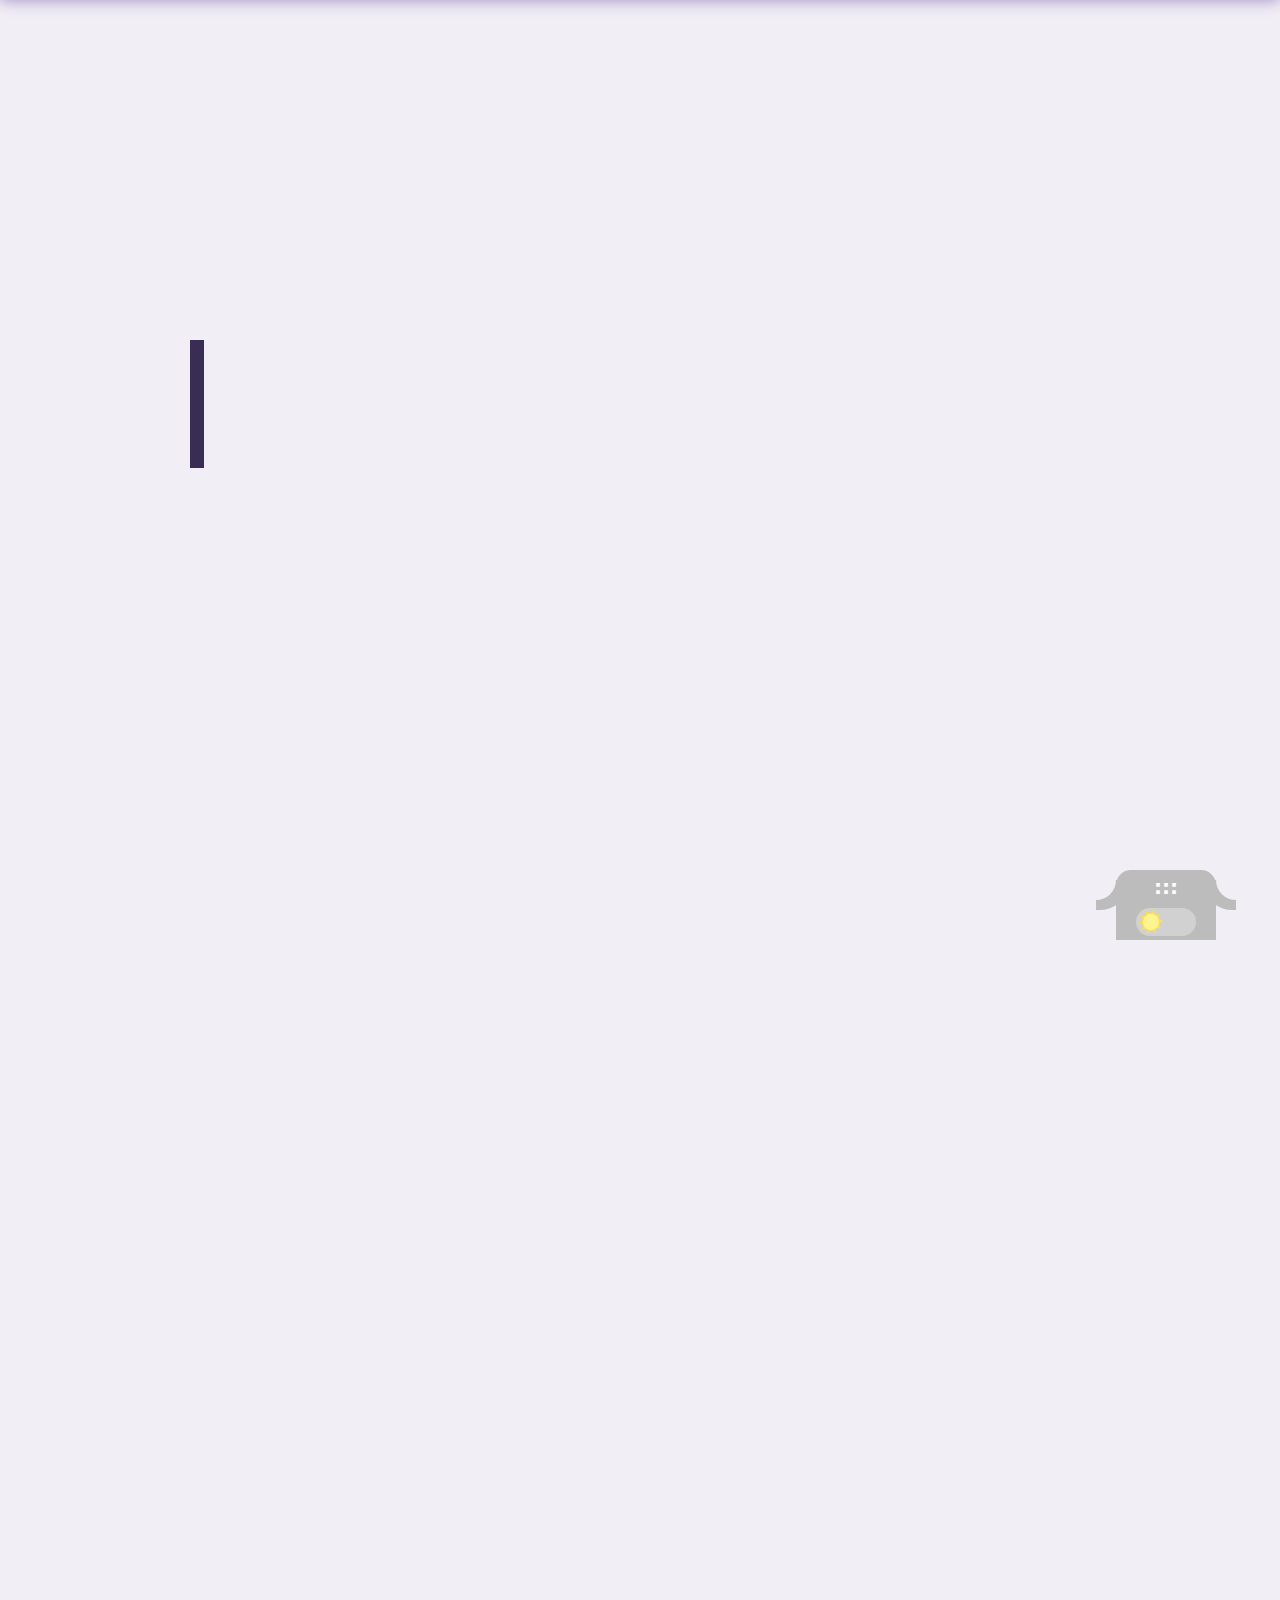
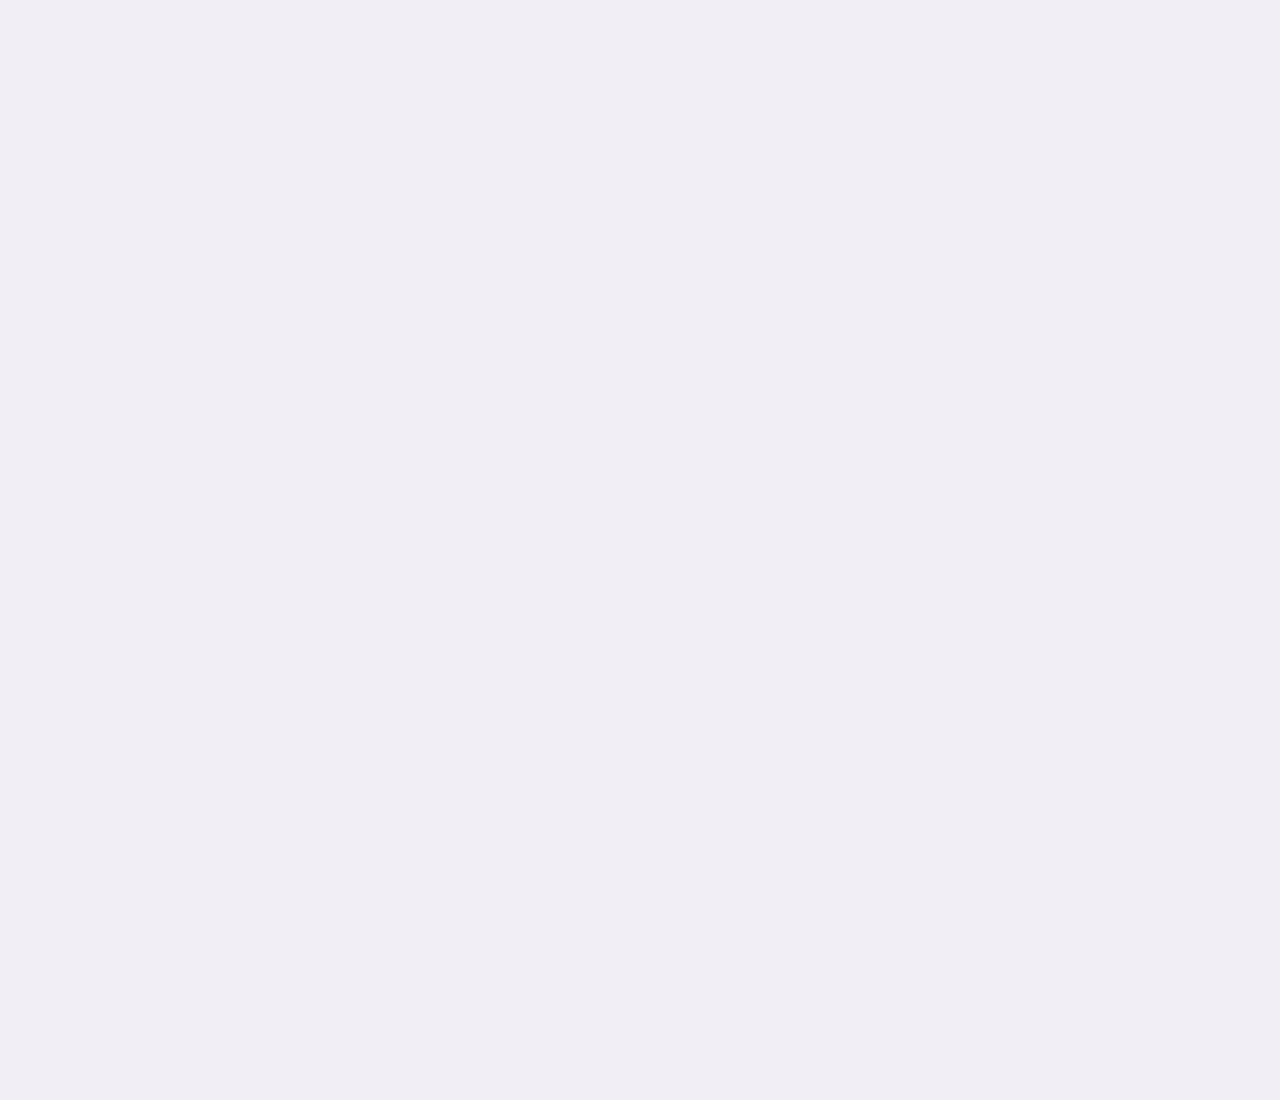
<file: index.html>
<!DOCTYPE html>
<html lang="de">
    <head>
    <meta charset="UTF-8">
    <meta name="viewport" content="width=device-width, initial-scale=1.0">
        <title>| Home |</title>
        <link rel="stylesheet" href="root.css">
        <link rel="stylesheet" href="menu/menu.css">
        <link rel="stylesheet" href="home/home.css">
        <link rel="icon" type="image/x-icon" href="../img/LogoMain.svg">

        <link rel="preconnect" href="https://fonts.googleapis.com">
        <link rel="preconnect" href="https://fonts.gstatic.com" crossorigin>
        <link href="https://fonts.googleapis.com/css2?family=Kode+Mono:wght@700&display=swap" rel="stylesheet">

    </head>
    <body>
        <nav class="menu" id="main-menu">
            <div class="menu-item-container" id="menu-item-container">
                <div class="menu-flex-growth"><img src="img/LogoMain.svg" alt="Logo"></div>
                <div class="menu-item" id="menu-item"><a href="index.html" class="active">| <span class="menu-item-text">Home</span> |</a></div>
                <div class="menu-item" id="menu-item"><a href="project-list/project-list.html">| <span class="menu-item-text">Projekte</span> |</a></div>
                <div class="menu-item" id="menu-item"><a href="resources/resources.html">| <span class="menu-item-text">Ressourcen</span> |</a></div>
                <div class="menu-item" id="menu-item"><a href="about_me/about_me.html">| <span class="menu-item-text">Über Mich</span> |</a></div>
            </div>
            <button class="menu-button" id="menu-button" onclick="revealMenu()"></button>
        </nav>
        <div class="theme-swapper-container">
            <p>:::</p>
            <label class="switch">
                <input class="checkbox" type="checkbox" onchange="setTheme()" id="theme-switch">
                <span class="slider"><img src="img/Sun.svg"></span>
            </label>
        </div>
        <script src="menu/menu.js"></script>
        <div class="content">
            <section class="section-1">
                <h1>&lt;html/Webseite&gt;</h1>
                <p>Dies ist eine kleine Webseite, um meine bisherigen Projekte vorzustellen.</p>
            </section>
            <section class="section-2">
                <div class="sect-2-grid-container">
                    <div class="sect-2-grid-item image-container"></div>
                    <div class="sect-2-grid-item headline">
                        <h1><span class="main-text">Roboterarm</span><br>Gesteuert mit Inverse Kinematik</h2>
                        <p>Ein kleines Projekt, welches Fachgebieter der Technik, Robotik und Informatik verbindet.</p>
                        <a href="project-list/project-list.html#robot-arm">Erfahre Mehr</a>
                    </div>
                </div>
            </section>
            <section class="section-3">
                <div class="effect-container">
                    <ul>
                        <li id="e-item-1">HTML</li>
                        <li id="e-item-2">CSS</li>
                        <li id="e-item-3">Java-Script</li>
                        <li id="e-item-4">Python</li>
                        <li id="e-item-5">C#</li>
                    </ul>
                </div>
                <div class="text-container">
                    <p>Lorem ipsum dolor sit amet consectetur adipisicing elit. A dolorem autem velit commodi necessitatibus veritatis nam dolore repellendus minima maxime modi cum, quas id possimus mollitia consectetur corrupti temporibus rerum?</p>
                </div>
            </section>
        </div>
        <script src="home/home.js"></script>
    </body>
</html>
</file>
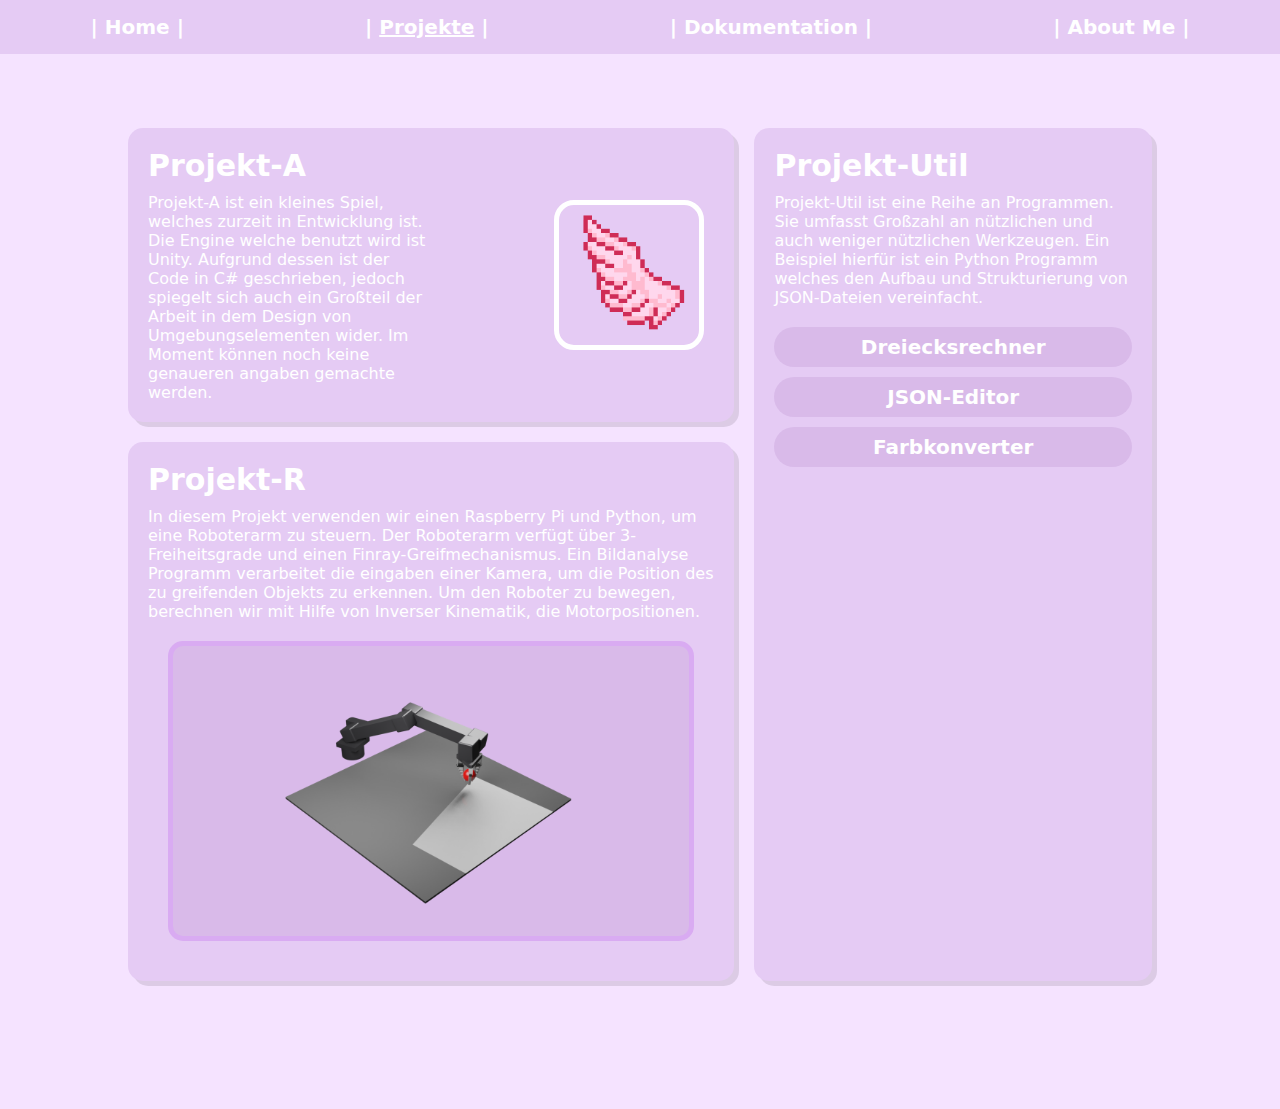
<file: project-list.html>
<!DOCTYPE html>
<html lang="de">
<head>
    <meta charset="UTF-8">
    <meta name="viewport" content="width=device-width, initial-scale=1.0">
    <link rel="stylesheet" href="style.css">
    <link rel="stylesheet" href="menu.css">
    <link rel="stylesheet" href="project-list-style.css">
    <title>| Projekte |</title>
    <script src="menu.js"></script>
    <script src="project-list.js"></script>
</head>
<body>
    <nav class="menu" id="main-menu">
        <div class="menu-item-container" id="menu-item-container">
            <div class="menu-item" id="menu-item"><a href="index.html">| <span class="menu-item-text">Home</span> |</a></div>
                <div class="menu-item" id="menu-item"><a href="project-list.html" class="active">| <span class="menu-item-text">Projekte</span> |</a></div>
                <div class="menu-item" id="menu-item"><a href="documentation.html">| <span class="menu-item-text">Dokumentation</span> |</a></div>
                <div class="menu-item" id="menu-item"><a href="about_me.html">| <span class="menu-item-text">About Me</span> |</a></div>
        </div>
        <button class="menu-button" id="menu-button" onclick="revealMenu()"></button>
    </nav>
    <div class="container">
        <div class="popup-container">
            <div class="popup-window" id="popup-tri-calc">
                <button class="close-popup-button" windowState="close" windowID="popup-tri-calc" onclick="windowDisplay(this.id)" id="tri-calc-close"></button>
                <h1>Dreiecksrechner</h1>
                <p>Lorem ipsum dolor sit amet consectetur, adipisicing elit. Enim voluptate reiciendis eos. Et magni officia dolores mollitia harum in totam amet, enim nesciunt aperiam, cum recusandae, optio sapiente sequi aut!</p>
            </div>
            <div class="popup-window" id="popup-json-reader">
                <button class="close-popup-button" windowState="close" windowID="popup-json-reader" onclick="windowDisplay(this.id)" id="json-reader-close"></button>
                <h1>JSON-Editor</h1>
                <p>Lorem ipsum dolor sit amet consectetur, adipisicing elit. Enim voluptate reiciendis eos. Et magni officia dolores mollitia harum in totam amet, enim nesciunt aperiam, cum recusandae, optio sapiente sequi aut!</p>
            </div>
            <div class="popup-window" id="popup-color-conv">
                <button class="close-popup-button" windowState="close" windowID="popup-color-conv" onclick="windowDisplay(this.id)" id="color-conv-close"></button>
                <h1>Farbkonverter</h1>
                <p>Lorem ipsum dolor sit amet consectetur, adipisicing elit. Enim voluptate reiciendis eos. Et magni officia dolores mollitia harum in totam amet, enim nesciunt aperiam, cum recusandae, optio sapiente sequi aut!</p>
            </div>
        </div>
        <h1></h1>
        <div class="project-grid">
            <div class="project-1 project-grid-item">
                <div class="project-1-head project-headline">
                    <h2>Projekt-A</h2>
                    <p>Projekt-A ist ein kleines Spiel, welches zurzeit in Entwicklung ist. Die Engine welche benutzt wird ist Unity. Aufgrund dessen ist der Code in C# geschrieben, jedoch spiegelt sich auch ein Großteil der Arbeit in dem Design von Umgebungselementen wider. Im Moment können noch keine genaueren angaben gemachte werden.</p>    
                </div>
                <img src="img/Projekt-A.png">
            </div>
            <div class="project-2 project-grid-item">
                <h2>Projekt-R</h2>
                <p>In diesem Projekt verwenden wir einen Raspberry Pi und Python, um eine Roboterarm zu steuern. Der Roboterarm verfügt über 3-Freiheitsgrade und einen Finray-Greifmechanismus. Ein Bildanalyse Programm verarbeitet die eingaben einer Kamera, um die Position des zu greifenden Objekts zu erkennen. Um den Roboter zu bewegen, berechnen wir mit Hilfe von Inverser Kinematik, die Motorpositionen.</p>
                <div class="project-2-image"></div>
            </div>
            <div class="project-3 project-grid-item">
                <h2>Projekt-Util</h2>
                <p>Projekt-Util ist eine Reihe an Programmen. Sie umfasst Großzahl an nützlichen und auch weniger nützlichen Werkzeugen. Ein Beispiel hierfür ist ein Python Programm welches den Aufbau und Strukturierung von JSON-Dateien vereinfacht.</p>
                <div class="extendable">
                    <button windowState="open" windowID="popup-tri-calc" onclick="windowDisplay(this.id)" id="tri-calc-open"><span class="unclickable-button">Dreiecksrechner</span></button>
                    <button windowState="open" windowID="popup-json-reader" onclick="windowDisplay(this.id)" id="json-reader-open"><span class="unclickable-button">JSON-Editor</span></button>
                    <button windowState="open" windowID="popup-color-conv" onclick="windowDisplay(this.id)" id="color-conv-open"><span class="unclickable-button">Farbkonverter</span></button>
                </div>
            </div>
        </div>
    </div>
</body>
</html>
</file>
<file: root.css>
*,
*::after,
*::before {
    margin: 0px;
    box-sizing: border-box;
    transition: color, background-color, box-shadow 0.3s;
}

:root {
    --scroll: 0;
    --value-clr: 0;

    --img-menu-icon: url("../img/menu-icon.svg");
    --img-exit-icon: url("../img/exit-icon.svg");

    color-scheme: light;

    /*Color*/
    --clr-main: white;
    --clr-unselected: #f4f4f4;
    --clr-general-no-intense: #bcbcbc;
    --clr-general-normal: #eaeaea;
    --clr-general-intense: #d1d1d1;
    --clr-shadow: rgba(0, 0, 0, 0.1);
}

[data-theme="dark"] {
    color-scheme: dark;

    --clr-general-no-intense: #000000;
    --clr-unselected: #d6d6d6;
    --clr-general-normal: #292929;
    --clr-general-intense: #4e4e4e;
    --clr-shadow: rgba(0, 0, 0, 0.5);
}

body {
    font-family: system-ui, -apple-system, BlinkMacSystemFont, "Segoe UI",
        Roboto, Oxygen, Ubuntu, Cantarell, "Open Sans", "Helvetica Neue",
        sans-serif;
}
</file>
<file: menu/menu.css>
[data-theme="light"] {
    --img-theme-switch: url('../img/Sun.svg');
}

[data-theme=dark] {
    --img-theme-switch: url('../img/Moon.svg');
}

.menu {
    pointer-events: all;
    z-index: 10;
    position: fixed;
    top: 0px;
    width: 100%;
}

.menu-item-container {
    width: 100%;
    display: flex;
    flex-direction: row;
    justify-content: space-around;
    padding-right: 15px;
}

.menu-flex-growth {
    flex-grow: 0.6;
    overflow: hidden;
}

.menu-flex-growth img {
    position: relative;
    top: 5px;
    height: 50px;
}

.menu-item {
    pointer-events: all;
    padding-top: 15px;
    padding-bottom: 15px;
    transition: all 0.2s ease;
}


.menu-item a {
    color: var(--clr-unselected);
    text-decoration: none;
    font-size: 20px;
    font-weight: 700;
    transition: color 0.2s ease;
}

.menu-item .active {
    color: var(--clr-main);
}

.active .menu-item-text {
    text-decoration: underline;
}

.menu-item:hover {
    transform: translateY(-10px);
}

.menu-item:hover a{
    color: var(--clr-main);
}

.menu-button {
    cursor: pointer;
    background-image: url("../img/menu-icon.svg");
    background-color: transparent;
    border: 5px solid transparent;
    position: fixed;
    display: none;
    top: 10px;
    right: 10px;
    width:50px; 
    height:50px;
}

@keyframes open-close-menubar {
    0% {
        visibility: hidden;
        transform: translateX(-100vw);
    }
    1% { 
        visibility: visible;
    }
    100% {
        transform: translateX(0px);
        visibility: visible;
    }
}

@keyframes idle {
    100% {}
}

@media (max-width: 800px) {
    .menu {
        pointer-events: none;
    }

    .menu-item-container {
        flex-direction: column;
        /*animation: open-close-menubar 0.5s ease-in-out forwards;*/
    }

    .menu-item {
        position: relative;
        left: 10%;
        width: fit-content;
    }

    .menu-button {
        display: block;
        pointer-events: all;
    }
    .menu-flex-growth img {
        top: 10px;
        left: 50px;
    }
}

.theme-swapper-container {
    background-color: var(--clr-general-no-intense);
    position: fixed;
    z-index: 10;
    bottom: 0;
    right: 5%;
    height: 70px;
    width: 100px;
    display: flex;
    flex-wrap: wrap;
    align-items: center;
    justify-content: center;
    border-radius: 15px 15px 0px 0px;
    transform: translateY(40px);
    transition: 0.3s;
}

.theme-swapper-container::before {
    display: block;
    position: absolute;
    content: "";
    width: 20px;
    height: 20px;
    border-radius: 0 0 100vw 0;
    box-shadow: 5px 5px 0 5px var(--clr-general-no-intense);
    transform: translateY(-40px);
    bottom: 0px;
    left: -20px;
    transition: 0.3s;
}

.theme-swapper-container::after {
    display: block;
    position: absolute;
    z-index: 10;
    content: "";
    width: 20px;
    height: 20px;
    border-radius: 0 0 0 100vw;
    box-shadow: -5px 5px 0 5px var(--clr-general-no-intense);
    transform: translateY(-40px);
    bottom: 0px;
    right: -20px;
    transition: 0.3s;
}

.theme-swapper-container:has(:focus)::after,
.theme-swapper-container:hover::after {
    box-shadow: -5px 5px 0 5px var(--clr-general-normal);
    transform: translateY(0px);
}

.theme-swapper-container:has(:focus)::before,
.theme-swapper-container:hover::before {
    box-shadow: 5px 5px 0 5px var(--clr-general-normal);
    transform: translateY(0px);
}

.theme-swapper-container:hover, .theme-swapper-container:has(:focus) {
    transform: translateY(0px);
    background-color: var(--clr-general-normal);
}

.theme-swapper-container p {
    width: 100%;
    text-align: center;
    font-size: 20px;
    font-weight: 700;
    color: var(--clr-main);
    cursor: default;
}

.switch {
    position: relative;
    display: inline-block;
    width: 60px;
    height: 28px;
}

.checkbox { 
  opacity: 0;
  width: 0;
  height: 0;
}

.slider {
  position: absolute;
  cursor: pointer;
  top: 0;
  left: 0;
  right: 0;
  bottom: 0;
  border-radius: 34px;
  background-color: var(--clr-general-intense);
  transition: .4s;
}

.slider img {
    content: var(--img-theme-switch);
    position: absolute;
    width: 26px;
    height: 26px;
    bottom: 1px;
    left: 2px;
    border-radius: 50%;
    transition: .4s;
}

/*.slider:before {
    background-color: var(--clr-main);
}*/

.checkbox:focus + .slider img {
  box-shadow: 0 0 3px var(--clr-main);
}

.checkbox:checked + .slider img {
  transform: translateX(30px);
}
</file>
<file: home/home.css>
:root {
    --menu-scroll: calc(1% * min((max( var(--scroll), 30 ) * 3 - 190), 0));
    --title-characters: 15;
    --img-menu-icon: url("../img/menu-icon.svg");
    --img-exit-icon: url("../img/exit-icon.svg");
    --clr-home-menubar: hsl(var(--value-clr), 30%, 65%);
    --clr-home-background-accent: hsl(var(--value-clr), 100%, 30%);
    --clr-home-background: hsl(var(--value-clr), 30%, 95%);
    --clr-home-text: hsl(var(--value-clr), 30%, 25%);
}

[data-theme="dark"] {
    color-scheme: dark;
    --clr-home-menubar: hsl(var(--value-clr), 30%, 50%);
    --clr-home-background-accent: hsl(var(--value-clr), 100%, 70%);
    --clr-home-background: hsl(var(--value-clr), 30%, 5%);
    --clr-home-text: hsl(var(--value-clr), 30%, 90%);
}

body {
    background-color: var(--clr-home-background);
}

section {
    width: 100%;
    height: 100dvh;
    position: sticky;
    top: 0px;
}

.menu-item-container {
    background-color: var(--clr-home-menubar);
    transform: translateY(calc(1% * min((max( var(--scroll), 30 ) * 3 - 190), 0)));
    box-shadow: 0 0px 15px var(--clr-home-menubar);
}

.section-1 {
    z-index: 2;
    transform: translateY(calc(-1% * min( ( max( var(--scroll), 50 ) - 50 ) * 100 / 50, 100 )));
    display: flex;
    flex-direction: column;
    justify-content: center;
    align-items: center;
}

.section-1 h1 {
    font-family: "Kode Mono", monospace;
    font-optical-sizing: auto;
    font-weight: 700;
    font-size: calc(min(8svw, 100px));
    color: var(--clr-home-text);
    position: relative;
    animation: move-title 0.5s ease 4s forwards;
}

.section-1 h1::before, .section-1 h1::after {
    content: "";
    position: absolute;
    top: 0;
    left: 0;
    right: 0;
    bottom: 0;
}

.section-1 h1::before {
    background-color: var(--clr-home-background);
    animation: typewriter 2s steps(var(--title-characters)) 1s forwards;
}

.section-1 h1::after {
    width: 1.5%;
    background-color: var(--clr-home-text);
    animation: typewriter 2s steps(var(--title-characters)) 1s forwards, typewriter-blink 0.6s steps(1) 0s infinite, blend-in 0.2s 5s reverse forwards;
}

.section-1 p {
    opacity: 0%;
    text-align: center;
    color: var(--clr-home-text);
    width: calc(min(900px, 80%));
    font-size: calc(min(3.2svw, 40px));
    animation: blend-in 0.4s ease 4.5s forwards;
}

@keyframes typewriter {
    to {
        left: 100%;
    }
}

@keyframes typewriter-blink {
    49% {
        background-color: var(--clr-main);
    }
    51% {
        background-color: transparent;
    }
}

@keyframes move-title {
    to {
        transform: translateY(-100%);
        text-shadow: 0px 0px 7px var(--clr-main);
    }
}

@keyframes blend-in {
    from {
        opacity: 0%;
    }
    to {
        opacity: 100%;
    }
}

/*SECTION-2*/

.section-2 {
    z-index: 1;
    opacity: calc(1% * min( ( max( var(--scroll), 50 ) - 50 ) * 100 / 50, 100 ) );
    transform: translateY(calc(-1% * min( ( max( var(--scroll), 150 ) - 150 ) * 100 / 40, 100 )));
}

.section-2 .sect-2-grid-container {
    padding: 50px;
    width: 100%;
    height: 100%;
    display: grid;
    grid-template-rows: 1fr;
    grid-template-columns: repeat(auto-fit, minmax(350px, 1fr));
    align-items: center;
}

.section-2 h1 {
    color: var(--clr-home-text);
}

.section-2 p {
    color: var(--clr-home-text);
}

.section-2 .image-container {
    height: 100%;
    background-image: url("../img/RobotorArm.png");
    background-position: center;
    background-repeat: no-repeat;
    background-size: calc(100% + 100% * (min( max(var(--scroll) - 60, 0), 40) / 40) - 20vw * (min( max(var(--scroll) - 160, 0), 20) / 20));
}

.section-2 .headline {
    text-align: center;
    padding: 5%;
}

.section-2 .main-text {
    font-size: 65px;
}

.section-2 .headline a {
    display: inline-block;
    margin-top: 15px;
    background-color: var(--clr-home-menubar);
    padding: 5px 15px 5px 15px;
    border-radius: 10px;
    color: var(--clr-main);
    line-height: 2;
    font-size: 30px;
    text-decoration: none;
}

.section-2 .headline a:hover {
    box-shadow: 0px 0px 15px var(--clr-home-text);
}

/*----------------- Section 3 ------------------------*/

.section-3 {
    opacity: calc(1% * min( ( max( var(--scroll), 150 ) - 150 ) * 100 / 50, 100 ) );
    display: grid;
    padding-inline: 8%;
    grid-template-columns: 2fr 3fr;
    align-content: center;
    align-items: center;
    justify-content: center;
    justify-items: center;
    overflow-x: hidden;
}

.section-3 .text-container {
    max-width: 700px;
    color: var(--clr-home-text);
    text-align: center;
}

.section-3 .effect-container ul {
    display: flex;
    align-items: center;
    width: 100%;
    justify-content: center;
    list-style: none;
    padding: 0px;
}

#e-item-1 {
    --anim-delay: 0;
}

#e-item-2 {
    --anim-delay: 1;
}

#e-item-3 {
    --anim-delay: 2;
}

#e-item-4 {
    --anim-delay: 3;
}

#e-item-5 {
    --anim-delay: 4;
}

#e-item-6 {
    --anim-delay: 5;
}

#e-item-7 {
    --anim-delay: 6;
}

.section-3 .effect-container li {
    position: absolute;
    text-align: center;
    font-size: 10px;
    text-shadow: 0px 0px 15px var(--clr-home-background-accent);
    opacity: 0%;
    color: var(--clr-main);
    --anim-length: 20s;
    animation: effect-scroll-horizontal var(--anim-length) calc(((var(--anim-length) / 5 ) * var(--anim-delay))) linear infinite forwards;
}

@media (max-width:800px) {
    .section-3 {
        grid-template-columns: auto;
        grid-template-rows: 1fr 1fr;
    }
    .section-3 .effect-container li {
        animation: effect-scroll-vertical var(--anim-length) calc(((var(--anim-length) / 5 ) * var(--anim-delay))) linear infinite forwards;
    }
    #e-item-3 {
        width: 150px;
        text-align: center;
        text-wrap: wrap;
    }
}

@keyframes effect-scroll-horizontal {
    0% {
        transform: translateY(-60px);
        font-size: 20px;
        opacity: 100%;
    }
    5%, 20% {
        transform: translateY(0px);
        font-size: 50px; 
    }
    25%, 40% {
        transform: translateY(60px);
        font-size: 20px;
        opacity: 100%;
    }
    45%, 60% {
        transform: translateY(90px);
        font-size: 10px;
        opacity: 50%;
    }
    62.49% {
        transform: translateY(110px);
        opacity: 0%;
    }
    62.5% {
        transform: translateY(-110px);
        opacity: 0%;
    }
    65%, 80% {
        transform: translateY(-90px);
        opacity: 50%;
        font-size: 10px;
    }
    85%, 100% {
        transform: translateY(-60px);
        font-size: 20px;
        opacity: 100%;
    }
}

@keyframes effect-scroll-vertical {
    0% {
        transform: translateX(-120px);
        font-size: 20px;
        opacity: 100%;
    }
    5%, 20% {
        transform: translateX(0px);
        font-size: 50px; 
    }
    25%, 40% {
        transform: translateX(120px);
        font-size: 20px;
        opacity: 100%;
    }
    45%, 60% {
        transform: translateX(180px);
        font-size: 10px;
        opacity: 50%;
    }
    62.49% {
        transform: translateX(220px);
        opacity: 0%;
    }
    62.5% {
        transform: translateX(-220px);
        opacity: 0%;
    }
    65%, 80% {
        transform: translateX(-180px);
        opacity: 50%;
        font-size: 10px;
    }
    85%, 100% {
        transform: translateX(-120px);
        font-size: 20px;
        opacity: 100%;
    }
}
</file>
<file: style.css>
*, *::after, *::before {
    margin: 0px;
    box-sizing: border-box;
}

:root {
    /*Scroll Vars*/
    --scroll: 0;
    --value-clr: 0;
    --clr-home-menubar: hsl(var(--value-clr), 30%, 65%);
    --clr-home-background-accent: hsl(var(--value-clr), 30%, 68%);
    --clr-home-background: hsl(var(--value-clr), 30%, 75%);

    /*Color*/
    --clr-main: white;
    --clr-shadow: rgba(0, 0, 0, 0.1);

    /*Pastel Purple Combination: pastpel */
    --clr-deep-pastpel: #f5e3ff;
    --clr-pastpel: #e5cbf4;
    --clr-light-pastpel: #d9bae9;
    --clr-pastpel-accent: #d9abf2;
    --clr-pastpel-overlay: #d9bae978;
}


@media (prefers-color-scheme: dark) {
    :root {
        --clr-home-menubar: hsl(var(--value-clr), 30%, 50%);
        --clr-home-background-accent: hsl(var(--value-clr), 30%, 40%);
        --clr-home-background: hsl(var(--value-clr), 30%, 10%);
    
        --clr-shadow: rgba(0, 0, 0, 0.5);

        /*Pastel Purple Combination: pastpel */
        --clr-deep-pastpel: #2A2F4F;
        --clr-pastpel: #917FB3;
        --clr-light-pastpel: #8571a8;
        --clr-pastpel-accent: #4d3762;
        --clr-pastpel-overlay: #8571a896;
    }       
}
</file>
<file: menu.css>
.menu {
    pointer-events: all;
    z-index: 10;
    position: fixed;
    top: 0px;
    width: 100%;
}

.menu-item-container {
    width: 100%;
    display: flex;
    flex-direction: row;
    justify-content: space-around;
}

.menu-item {
    pointer-events: all;
    padding: 15px;
    margin-left: 20px;
    margin-right: 20px;
    color: var(--clr-main);
    transition: transform 0.2s ease;
}

.menu-item:hover {
    transform: translateY(-10px);
}

.menu-item a {
    text-decoration: none;
    color: var(--clr-main);
    font-size: 20px;
    font-weight: 700;
    font-family: system-ui, -apple-system, BlinkMacSystemFont, 'Segoe UI', Roboto, Oxygen, Ubuntu, Cantarell, 'Open Sans', 'Helvetica Neue', sans-serif;
}

.active .menu-item-text {
    text-decoration: underline;
    color: var(--clr-main);
}

.menu-button {
    cursor: pointer;
    background-image: url("../img/menu-icon.svg");
    background-color: transparent;
    border: 5px solid transparent;
    position: fixed;
    display: none;
    top: 10px;
    right: 10px;
    width:50px; 
    height:50px;
}

@keyframes open-close-menubar {
    0% {
        visibility: hidden;
        transform: translateX(-100vw);
    }
    1% { 
        visibility: visible;
    }
    100% {
        transform: translateX(0px);
        visibility: visible;
    }
}

@keyframes idle {
    100% {}
}

@media (max-width: 800px) {
    .menu {
        pointer-events: none;
    }

    .menu-item-container {
        flex-direction: column;
        /*animation: open-close-menubar 0.5s ease-in-out forwards;*/
    }

    .menu-item {
        position: relative;
        left: 10%;
        width: fit-content;
    }

    .menu-button {
        display: block;
        pointer-events: all;
    }
}
</file>
<file: project-list-style.css>
body {
    background-color: var(--clr-deep-pastpel);
}

h1, h2, p{
    color: var(--clr-main);
    font-family: system-ui, -apple-system, BlinkMacSystemFont, 'Segoe UI', Roboto, Oxygen, Ubuntu, Cantarell, 'Open Sans', 'Helvetica Neue', sans-serif;
}

h2 {
    font-size: 30px;
    font-weight: 700;
    margin-bottom: 10px;
}

p {
    font-weight: 500;
}

.menu-item-container {
    background-color: var(--clr-pastpel);
}

.container {
    padding: 10%;
}

.project-grid {
    display: grid;
    grid-template-areas: 'project-1 project-1 project-1 project-3 project-3' 'project-2 project-2 project-2 project-3 project-3';
    grid-template-columns: repeat(5, 1fr);
    gap: 20px;
}

.project-grid-item {
    padding: 20px;
    box-shadow: 5px 5px var(--clr-shadow);
    border-radius: 15px;
}

.project-1 {
    grid-area: project-1;
    background-color: var(--clr-pastpel);
    display: flex;
    flex-wrap: wrap;
    justify-content: space-between;
    align-items: center;
}

.project-1-head {
    width: 50%;
}

.project-1 img {
    width: 150px;
    height: 150px;
    margin: 10px;
    border: 5px solid var(--clr-main);
    border-radius: 20px;
}

.project-2 {
    grid-area: project-2;
    background-color: var(--clr-pastpel);
}

.project-2-image {
    border: 5px solid var(--clr-pastpel-accent);
    background-color: var(--clr-light-pastpel);
    margin: 20px;
    border-radius: 15px;
    height: 300px;
    background-position: center;
    background-size: 700px;
    background-image: url("img/RobotorArm.png");
    
}


.project-3 {
    grid-area: project-3;
    background-color: var(--clr-pastpel);
}

.project-3 .extendable {
    margin-top: 20px;
    display: grid;
    grid-template-rows: 1;
    gap: 10px;
}

.project-3 .extendable button {
    /* padding: 15px; */
    text-align: center;
    cursor: pointer;
    width: 100%;
    height: 40px;
    text-align: center;
    font-size: 20px;
    font-weight: 700;
    color: var(--clr-main);
    background-color: var(--clr-light-pastpel);
    font-family: system-ui, -apple-system, BlinkMacSystemFont, 'Segoe UI', Roboto, Oxygen, Ubuntu, Cantarell, 'Open Sans', 'Helvetica Neue', sans-serif;
    border: 0px;
    border-radius: 20px;
}

.project-3 .extendable button:hover {
    background-color: var(--clr-pastpel-accent);
}

.popup-window {
    padding: 30px;
    position: fixed;
    top: 15%;
    left: 15%;
    width: 70svw;
    height: 70svh;
    display: none;
    border: 5px solid var(--clr-light-pastpel);
    border-radius: 15px;
    background-color: var(--clr-pastpel);
}

.popup-window .close-popup-button {
    background-image: url("img/exit-icon.svg");
    background-color: transparent;
    border: 5px solid transparent;
    position: absolute;
    cursor: pointer;
    z-index: 1;
    top: 10px;
    right: 10px;
    width:50px; 
    height:50px;
}

@media (max-width:800px) {
    .project-grid {
        grid-template-areas: 'project-1 project-1 project-1 project-1 project-1' 'project-2 project-2 project-2 project-2 project-2' 'project-3 project-3 project-3 project-3 project-3';
    }
    .popup-window {
        top: 7.5%;
        left: 7.5%;
        width: 85svw;
        height: 85svh;
    }
}
</file>
